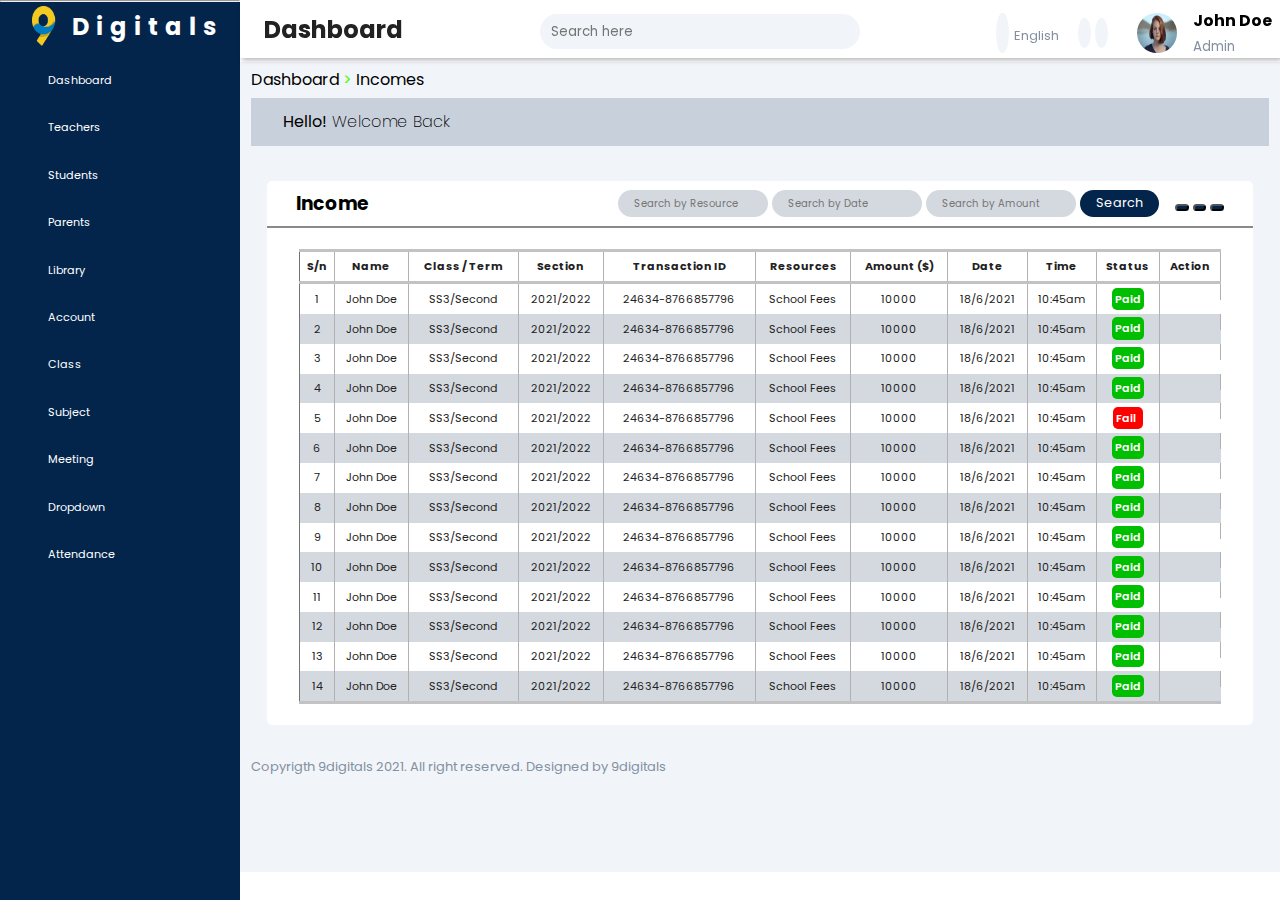
<file: account.html>
<!DOCTYPE html>
<html lang="en">
<head>
    <meta charset="UTF-8">
    <meta http-equiv="X-UA-Compatible" content="IE=edge">
    <meta name="viewport" content="width=device-width, initial-scale=1.0">
    <link rel="stylesheet" href="https://maxst.icons8.com/vue-static/landings/line-awesome/line-awesome/1.3.0/css/line-awesome.min.css">
    <link rel="stylesheet" href="account.css">
    <title>Account</title>
</head>
<body>

    <input type="checkbox" id="nav-toggle">
    <div class="sidebar">
        <div class="side-brand">
            <div class="side">
                <a href=""><img src="img/9digitals-logo.png" alt=""><span>
                <h2>Digitals</h2></span></a>
            </div>
            
        </div>
        <hr>
        <div class="sidebar-menu">
            <ul>
                <li>
                    <a href=""><span class="las la-igloo"></span><span>Dashboard</span></a>
                </li>

                <li>
                    <a href=""><span class="las la-users"></span><span>Teachers</span></a>
                </li>

                <li>
                    <a href=""><span class="las la-clipboard-list"></span><span>Students</span></a>
                </li>

                <li>
                    <a href=""><span class="las la-shopping-bag"></span><span>Parents</span></a>
                </li>

                <li>
                    <a href=""><span class="las la-receipt"></span><span>Library</span></a>
                </li>

                <li id="toggle1">
                    <span class="las la-clipboard-list"></span><span class="oru">Account</span>  <span class="las la-angle-down" id="arrow1"></span>
                </li>
                <li id="nested1">
                    <a href="C:\Users\shopinverse\Documents\Project\SMS\account.html"> <i class="las la-angle-right"></i>  Income</a>
                </li>
                <li id="nested2">
                    <a href=""><i class="las la-angle-right"></i>   Expenditure</a>
                </li>
                <li id="nested11">
                    <a href="C:\Users\shopinverse\Documents\Project\SMS\account.html"><i class="las la-angle-right"></i>   Fees Collection</a>
                </li>
                <li id="nested21">
                    <a href=""><i class="las la-angle-right"></i>  eWallet</a>
                </li>

                <li>
                    <a href=""><span class="las la-clipboard-list"></span><span>Class</span></a>
                </li>

                <li>
                    <a href=""><span class="las la-clipboard-list"></span><span>Subject</span></a>
                </li>

                <li>
                    <a href=""><span class="las la-clipboard-list"></span><span>Meeting</span></a>
                </li>

                <li id="toggle2">
                    <span class="las la-clipboard-list"></span><span class="oru">Dropdown </span><span class="las la-angle-down" id="arrow2"></span>
                </li>
                <li id="nested3">
                    <a href="C:\Users\shopinverse\Documents\Project\SMS\account.html">Account</a>
                </li>
                <li id="nested4">
                    <a href="">Income</a>
                </li>

                <li>
                    <a href=""><span class="las la-clipboard-list"></span><span>Attendance</span></a>
                </li>
            </ul>
        </div>
    </div>

    <div class="main-content">
        <header>
            <h2>
                <label for="nav-toggle">
                    <span class="las la-bars"></span>
                </label>

                Dashboard
            </h2>

            <div class="search-wrapper">
                <input type="search" placeholder="Search here">
                <span class="las la-search"></span>
            </div>

            <div class="notification">
                <div class="notification-icon">
                    <div class="shift">
                        <i class="las la-globe"></i> <span class="english">English <button><span class="las la-angle-down"></span></button></span>
                    </div>
                    <i class="las la-envelope"></i>
                    <i class="las la-bell"></i>
                </div>
                <div class="user-wrapper">
                    <img src="img/1.jpg" width="40px" height="40px" alt="">
                    <div>
                        <h4>John Doe</h4>
                        <small>Admin</small>
                    </div>
                </div>
            </div>

        </header>

        <main>

            <div class="subHeader">
                <p>Dashboard<span> > </span>Incomes</p>
                <p class="jumbo"><b>Hello!</b> Welcome Back</p>
            </div>

            <div class="table-div">
                <div class="table">
                    <div class="card">
                        <div class="card-header">
                            <h3>Income</h3>
                            <div class="header-whole">
                                <div class="header-one">
                                    <input type="text" placeholder="Search by Resource">
                                    <input type="text" placeholder="Search by Date">
                                    <input type="text" placeholder="Search by Amount">
                                    <button>Search</button>
                                </div>

                                <div class="header-two">
                                    <button><span class="las la-angle-down"></span></button>
                                    <button><span class="las la-circle"></span></button>
                                    <button><span class="las la-times"></span></button>
                                </div>
                            </div>
                        </div>
                        
                        <div class="card-body">
                            <table width="100%">
                                <thead>
                                    <tr>
                                        <td>S/n</td>
                                        <td>Name</td>
                                        <td>Class / Term</td>
                                        <td>Section</td>
                                        <td>Transaction ID</td>
                                        <td>Resources</td>
                                        <td>Amount ($)</td>
                                        <td>Date</td>
                                        <td>Time</td>
                                        <td>Status</td>
                                        <td>Action</td>
                                    </tr>
                                </thead>

                                <tbody>
                                    <tr>
                                        <td>1</td>
                                        <td>John Doe</td>
                                        <td>SS3/Second</td>
                                        <td>2021/2022</td>
                                        <td>24634-8766857796</td>
                                        <td>School Fees</td>
                                        <td>10000</td>
                                        <td>18/6/2021</td>
                                        <td>10:45am</td>
                                        <td>
                                            <span class="status green"> Paid</span>
                                        </td>
                                        <td>
                                            <button><span class="las la-eye eye-button"></span></button>
                                            <button><span class="las la-sync sync-button"></span></button>
                                            <button><span class="las la-trash delete-button"></span></button>
                                        </td>
                                    </tr>
                                    <tr>
                                        <td>2</td>
                                        <td>John Doe</td>
                                        <td>SS3/Second</td>
                                        <td>2021/2022</td>
                                        <td>24634-8766857796</td>
                                        <td>School Fees</td>
                                        <td>10000</td>
                                        <td>18/6/2021</td>
                                        <td>10:45am</td>
                                        <td>
                                            <span class="status green"> Paid</span>
                                        </td>
                                        <td>
                                            <button><span class="las la-eye eye-button"></span></button>
                                            <button><span class="las la-sync sync-button"></span></button>
                                            <button><span class="las la-trash delete-button"></span></button>
                                        </td>
                                    </tr>
                                    <tr>
                                        <td>3</td>
                                        <td>John Doe</td>
                                        <td>SS3/Second</td>
                                        <td>2021/2022</td>
                                        <td>24634-8766857796</td>
                                        <td>School Fees</td>
                                        <td>10000</td>
                                        <td>18/6/2021</td>
                                        <td>10:45am</td>
                                        <td>
                                            <span class="status green"> Paid</span>
                                        </td>
                                        <td>
                                            <button><span class="las la-eye eye-button"></span></button>
                                            <button><span class="las la-sync sync-button"></span></button>
                                            <button><span class="las la-trash delete-button"></span></button>
                                        </td>
                                    </tr>
                                    <tr>
                                        <td>4</td>
                                        <td>John Doe</td>
                                        <td>SS3/Second</td>
                                        <td>2021/2022</td>
                                        <td>24634-8766857796</td>
                                        <td>School Fees</td>
                                        <td>10000</td>
                                        <td>18/6/2021</td>
                                        <td>10:45am</td>
                                        <td>
                                            <span class="status green"> Paid</span>
                                        </td>
                                        <td>
                                            <button><span class="las la-eye eye-button"></span></button>
                                            <button><span class="las la-sync sync-button"></span></button>
                                            <button><span class="las la-trash delete-button"></span></button>
                                        </td>
                                    </tr>
                                    <tr>
                                        <td>5</td>
                                        <td>John Doe</td>
                                        <td>SS3/Second</td>
                                        <td>2021/2022</td>
                                        <td>24634-8766857796</td>
                                        <td>School Fees</td>
                                        <td>10000</td>
                                        <td>18/6/2021</td>
                                        <td>10:45am</td>
                                        <td>
                                            <span class="status red"> Fail</span>
                                        </td>
                                        <td>
                                            <button><span class="las la-eye eye-button"></span></button>
                                            <button><span class="las la-sync sync-button"></span></button>
                                            <button><span class="las la-trash delete-button"></span></button>
                                        </td>
                                    </tr>
                                    <tr>
                                        <td>6</td>
                                        <td>John Doe</td>
                                        <td>SS3/Second</td>
                                        <td>2021/2022</td>
                                        <td>24634-8766857796</td>
                                        <td>School Fees</td>
                                        <td>10000</td>
                                        <td>18/6/2021</td>
                                        <td>10:45am</td>
                                        <td>
                                            <span class="status green"> Paid</span>
                                        </td>
                                        <td>
                                            <button><span class="las la-eye eye-button"></span></button>
                                            <button><span class="las la-sync sync-button"></span></button>
                                            <button><span class="las la-trash delete-button"></span></button>
                                        </td>
                                    </tr>
                                    <tr>
                                        <td>7</td>
                                        <td>John Doe</td>
                                        <td>SS3/Second</td>
                                        <td>2021/2022</td>
                                        <td>24634-8766857796</td>
                                        <td>School Fees</td>
                                        <td>10000</td>
                                        <td>18/6/2021</td>
                                        <td>10:45am</td>
                                        <td>
                                            <span class="status green"> Paid</span>
                                        </td>
                                        <td>
                                            <button><span class="las la-eye eye-button"></span></button>
                                            <button><span class="las la-sync sync-button"></span></button>
                                            <button><span class="las la-trash delete-button"></span></button>
                                        </td>
                                    </tr>
                                    <tr>
                                        <td>8</td>
                                        <td>John Doe</td>
                                        <td>SS3/Second</td>
                                        <td>2021/2022</td>
                                        <td>24634-8766857796</td>
                                        <td>School Fees</td>
                                        <td>10000</td>
                                        <td>18/6/2021</td>
                                        <td>10:45am</td>
                                        <td>
                                            <span class="status green"> Paid</span>
                                        </td>
                                        <td>
                                            <button><span class="las la-eye eye-button"></span></button>
                                            <button><span class="las la-sync sync-button"></span></button>
                                            <button><span class="las la-trash delete-button"></span></button>
                                        </td>
                                    </tr>
                                    <tr>
                                        <td>9</td>
                                        <td>John Doe</td>
                                        <td>SS3/Second</td>
                                        <td>2021/2022</td>
                                        <td>24634-8766857796</td>
                                        <td>School Fees</td>
                                        <td>10000</td>
                                        <td>18/6/2021</td>
                                        <td>10:45am</td>
                                        <td>
                                            <span class="status green"> Paid</span>
                                        </td>
                                        <td>
                                            <button><span class="las la-eye eye-button"></span></button>
                                            <button><span class="las la-sync sync-button"></span></button>
                                            <button><span class="las la-trash delete-button"></span></button>
                                        </td>
                                    </tr>
                                    <tr>
                                        <td>10</td>
                                        <td>John Doe</td>
                                        <td>SS3/Second</td>
                                        <td>2021/2022</td>
                                        <td>24634-8766857796</td>
                                        <td>School Fees</td>
                                        <td>10000</td>
                                        <td>18/6/2021</td>
                                        <td>10:45am</td>
                                        <td>
                                            <span class="status green"> Paid</span>
                                        </td>
                                        <td>
                                            <button><span class="las la-eye eye-button"></span></button>
                                            <button><span class="las la-sync sync-button"></span></button>
                                            <button><span class="las la-trash delete-button"></span></button>
                                        </td>
                                    </tr>
                                    <tr>
                                        <td>11</td>
                                        <td>John Doe</td>
                                        <td>SS3/Second</td>
                                        <td>2021/2022</td>
                                        <td>24634-8766857796</td>
                                        <td>School Fees</td>
                                        <td>10000</td>
                                        <td>18/6/2021</td>
                                        <td>10:45am</td>
                                        <td>
                                            <span class="status green"> Paid</span>
                                        </td>
                                        <td>
                                            <button><span class="las la-eye eye-button"></span></button>
                                            <button><span class="las la-sync sync-button"></span></button>
                                            <button><span class="las la-trash delete-button"></span></button>
                                        </td>
                                    </tr>
                                    <tr>
                                        <td>12</td>
                                        <td>John Doe</td>
                                        <td>SS3/Second</td>
                                        <td>2021/2022</td>
                                        <td>24634-8766857796</td>
                                        <td>School Fees</td>
                                        <td>10000</td>
                                        <td>18/6/2021</td>
                                        <td>10:45am</td>
                                        <td>
                                            <span class="status green"> Paid</span>
                                        </td>
                                        <td>
                                            <button><span class="las la-eye eye-button"></span></button>
                                            <button><span class="las la-sync sync-button"></span></button>
                                            <button><span class="las la-trash delete-button"></span></button>
                                        </td>
                                    </tr>
                                    <tr>
                                        <td>13</td>
                                        <td>John Doe</td>
                                        <td>SS3/Second</td>
                                        <td>2021/2022</td>
                                        <td>24634-8766857796</td>
                                        <td>School Fees</td>
                                        <td>10000</td>
                                        <td>18/6/2021</td>
                                        <td>10:45am</td>
                                        <td>
                                            <span class="status green"> Paid</span>
                                        </td>
                                        <td>
                                            <button><span class="las la-eye eye-button"></span></button>
                                            <button><span class="las la-sync sync-button"></span></button>
                                            <button><span class="las la-trash delete-button"></span></button>
                                        </td>
                                    </tr>
                                    <tr>
                                        <td>14</td>
                                        <td>John Doe</td>
                                        <td>SS3/Second</td>
                                        <td>2021/2022</td>
                                        <td>24634-8766857796</td>
                                        <td>School Fees</td>
                                        <td>10000</td>
                                        <td>18/6/2021</td>
                                        <td>10:45am</td>
                                        <td>
                                            <span class="status green"> Paid</span>
                                        </td>
                                        <td>
                                            <button><span class="las la-eye eye-button"></span></button>
                                            <button><span class="las la-sync sync-button"></span></button>
                                            <button><span class="las la-trash delete-button"></span></button>
                                        </td>
                                    </tr>
                                </tbody>
                            </table>
                        </div>
                    </div>
                </div>
            </div>

            <footer>
                <p>Copyrigth 9digitals 2021. All right reserved. Designed by 9digitals</p>
            </footer>

        </main>
    </div>

    <script>
        let toggle1 = document.querySelector("#toggle1");
        let toggle2 = document.querySelector("#toggle2");
        let nested1 = document.querySelector("#nested1");
        let nested2 = document.querySelector("#nested2");
        let nested3 = document.querySelector("#nested3");
        let nested4 = document.querySelector("#nested4");
        let arrow1 = document.querySelector("#arrow1");
        let arrow2 = document.querySelector("#arrow2");
        
            toggle1.addEventListener('click', ()=>{
                if(nested1.style.display == "block" || nested2.style.display == "block" || nested11.style.display == "block" || nested21.style.display == "block"){
                    nested1.style.display = "none";
                    nested2.style.display = "none";
                    nested11.style.display = "none";
                    nested21.style.display = "none";
                    nested21.style.marginBottom = "3rem ";
                    arrow1.style.transform = "rotate(0deg)";
                    arrow1.style.color = '#fff';
                    arrow1.style.textShadow = '#none';
                }
                else {
                    nested1.style.display = "block";
                    nested2.style.display = "block";
                    nested11.style.display = "block";
                    nested21.style.display = "block";
                    arrow1.style.transform = "rotate(180deg)";
                    arrow1.style.color = '#ffff07';
                    arrow1.style.textShadow = '0 0 5px #fff';
                }
            })
    
            toggle2.addEventListener('click', ()=>{
                if(nested3.style.display == "block" || nested4.style.display == "block"){
                    nested3.style.display = "none";
                    nested4.style.display = "none";
                    arrow2.style.transform = "rotate(0deg)";
                    arrow2.style.color = '#fff';
                    arrow2.style.textShadow = '#none';
                }
                else {
                    nested3.style.display = "block";
                    nested4.style.display = "block";
                    arrow2.style.transform = "rotate(180deg)";
                    arrow2.style.color = '#ffff07';
                    arrow2.style.textShadow = '0 0 5px #fff';
                }
    
            })
    </script>
</body>
</html>
</file>
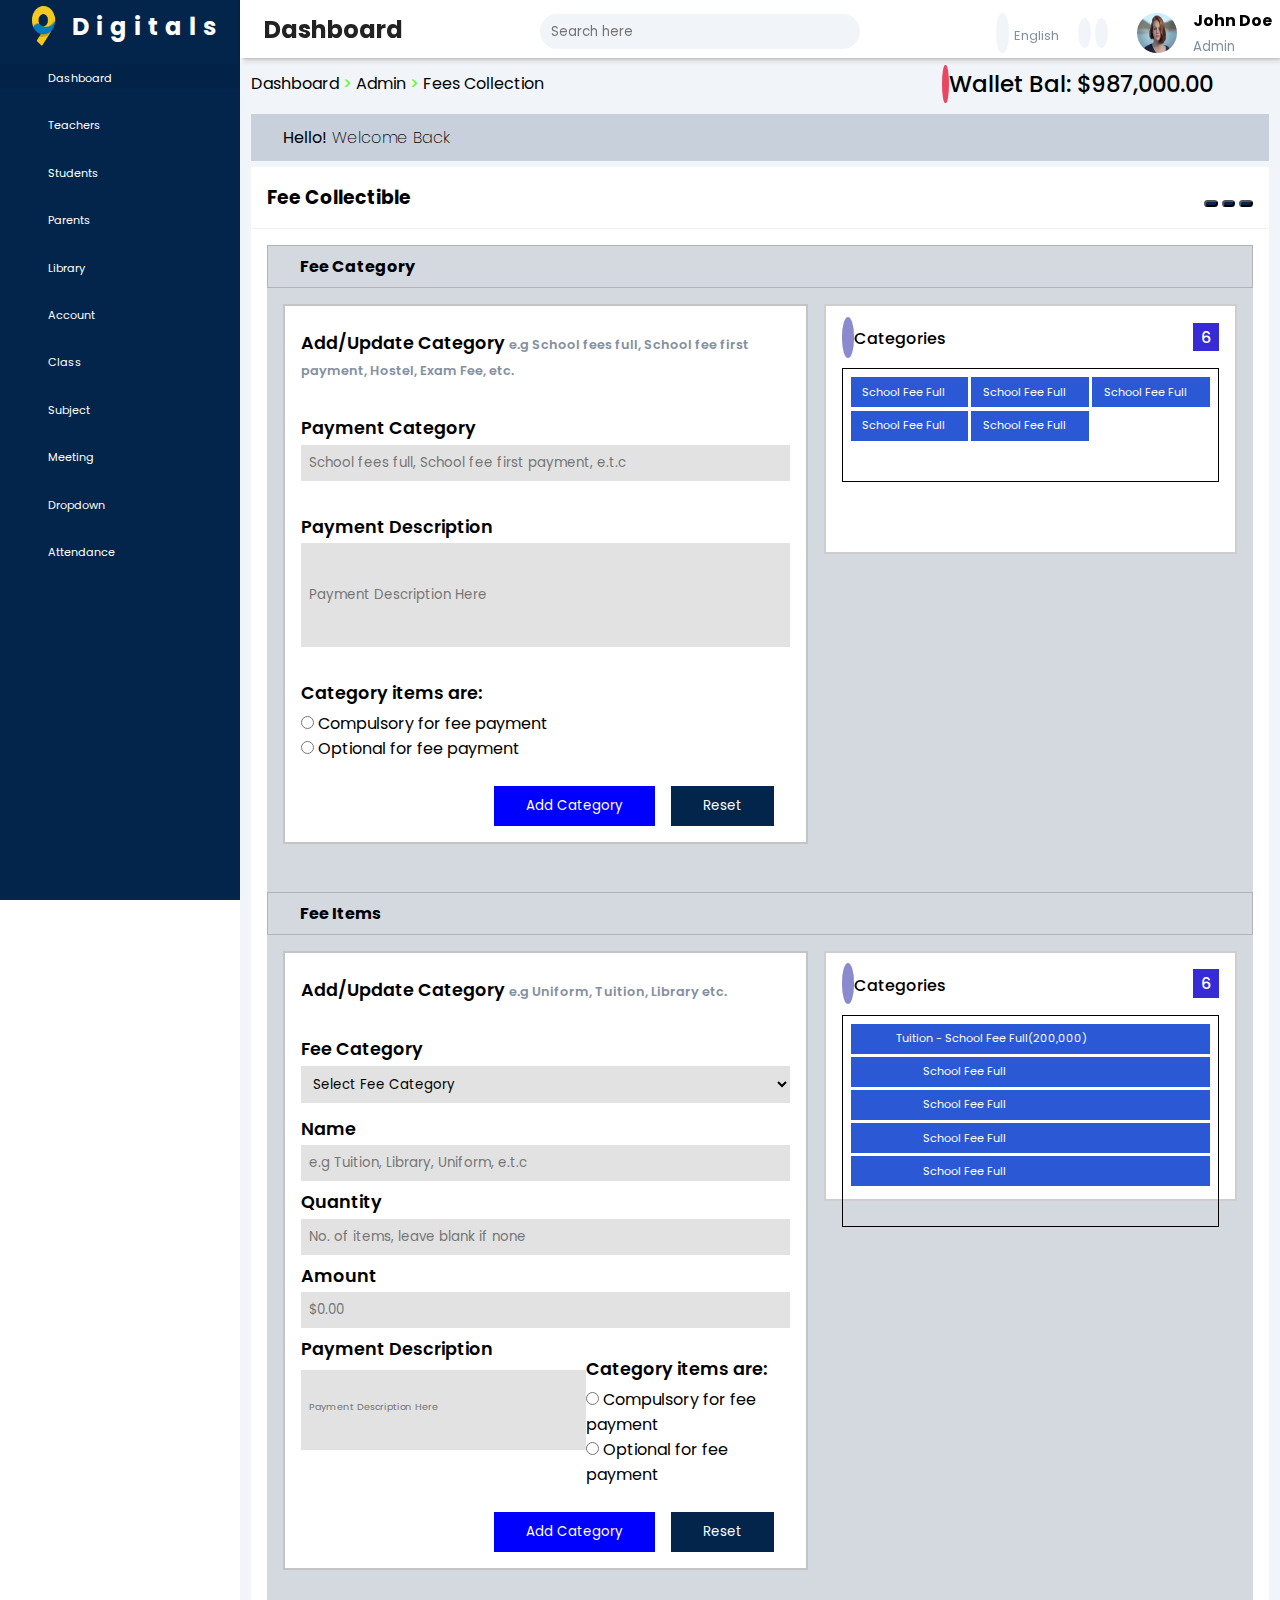
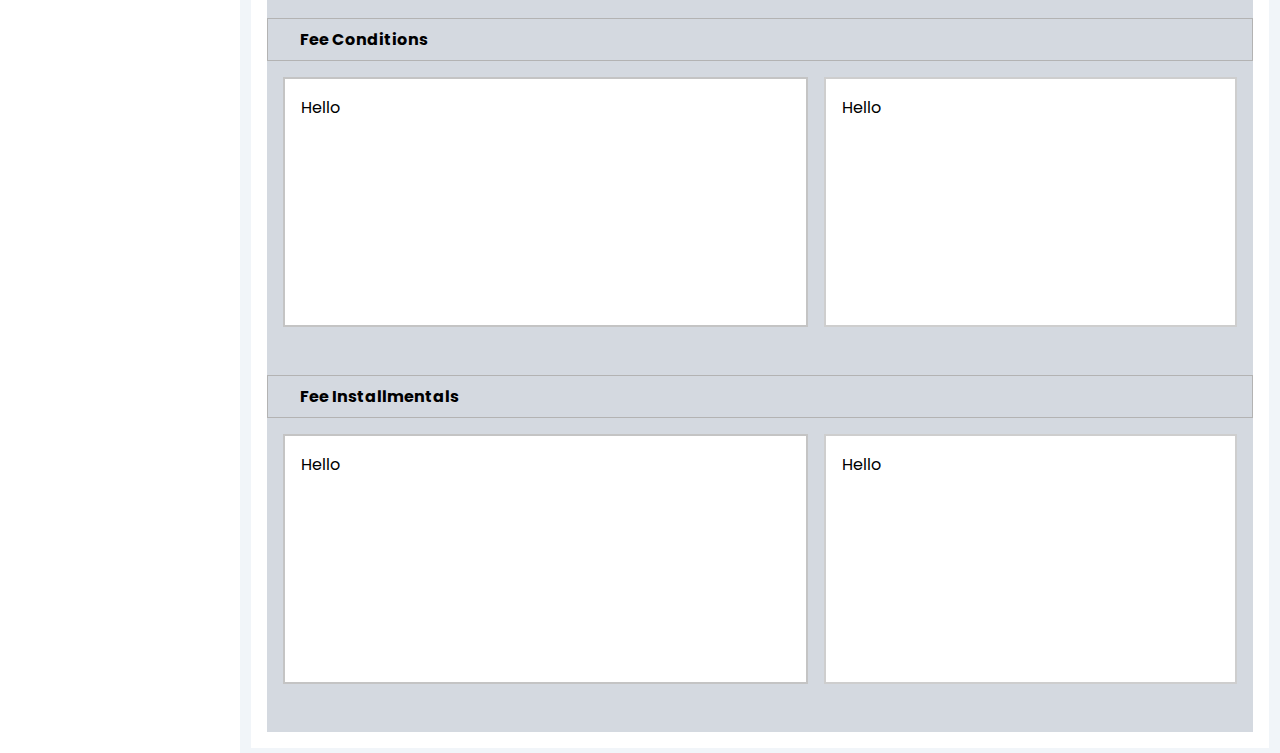
<file: fees-collection.html>
<!DOCTYPE html>
<html lang="en">
<head>
    <meta charset="UTF-8">
    <meta http-equiv="X-UA-Compatible" content="IE=edge">
    <meta name="viewport" content="width=device-width, initial-scale=1, maximum-scale=1">
    <link rel="stylesheet" href="https://maxst.icons8.com/vue-static/landings/line-awesome/line-awesome/1.3.0/css/line-awesome.min.css">
    <link rel="stylesheet" href="fee.css">
    <title>Fee Collection</title>
</head>
<body>

    <input type="checkbox" id="nav-toggle">
    <div class="sidebar">
        <div class="side-brand">
            <div class="side">
                <a href=""><img src="img/9digitals-logo.png" alt=""><span>
                <h2>Digitals</h2></span></a>
            </div>
        </div>

        <div class="sidebar-menu">
            <ul>
                <li class="active">
                    <a href=""><span class="las la-igloo"></span><span>Dashboard</span></a>
                </li>

                <li>
                    <a href=""><span class="las la-users"></span><span>Teachers</span></a>
                </li>

                <li>
                    <a href=""><span class="las la-clipboard-list"></span><span>Students</span></a>
                </li>

                <li>
                    <a href=""><span class="las la-shopping-bag"></span><span>Parents</span></a>
                </li>

                <li>
                    <a href=""><span class="las la-receipt"></span><span>Library</span></a>
                </li>

                <li id="toggle1">
                    <span class="las la-clipboard-list"></span><span class="oru">Account</span>  <span class="las la-angle-down" id="arrow1"></span>
                </li>
                <li id="nested1">
                    <a href="C:\Users\shopinverse\Documents\Project\SMS\account.html"> <i class="las la-angle-right"></i>  Income</a>
                </li>
                <li id="nested2">
                    <a href=""><i class="las la-angle-right"></i>   Expenditure</a>
                </li>
                <li id="nested11">
                    <a href="C:\Users\shopinverse\Documents\Project\SMS\account.html"><i class="las la-angle-right"></i>   Fees Collection</a>
                </li>
                <li id="nested21">
                    <a href=""><i class="las la-angle-right"></i>  eWallet</a>
                </li>

                <li>
                    <a href=""><span class="las la-clipboard-list"></span><span>Class</span></a>
                </li>

                <li>
                    <a href=""><span class="las la-clipboard-list"></span><span>Subject</span></a>
                </li>

                <li>
                    <a href=""><span class="las la-clipboard-list"></span><span>Meeting</span></a>
                </li>

                <li id="toggle2">
                    <span class="las la-clipboard-list"></span><span class="oru">Dropdown </span><span class="las la-angle-down" id="arrow2"></span>
                </li>
                <li id="nested3">
                    <a href="C:\Users\shopinverse\Documents\Project\SMS\account.html">Account</a>
                </li>
                <li id="nested4">
                    <a href="">Income</a>
                </li>

                <li>
                    <a href=""><span class="las la-clipboard-list"></span><span>Attendance</span></a>
                </li>
            </ul>
        </div>
    </div>

    <div class="main-content">
        <header>
            <h2>
                <label for="nav-toggle">
                    <span class="las la-bars"></span>
                </label>

                Dashboard
            </h2>

            <div class="search-wrapper">
                <input type="search" placeholder="Search here">
                <span class="las la-search"></span>
            </div>

            <div class="notification">
                <div class="notification-icon">
                    <div class="shift">
                        <i class="las la-globe"></i> <span class="english">English <button><span class="las la-angle-down"></span></button></span>
                    </div>
                    <i class="las la-envelope"></i>
                    <i class="las la-bell"></i>
                </div>
                <div class="user-wrapper">
                    <img src="img/1.jpg" width="40px" height="40px" alt="">
                    <div>
                        <h4>John Doe</h4>
                        <small>Admin</small>
                    </div>
                </div>
            </div>

        </header>

        <main>

            <div class="subHeader">
                <p>Dashboard<span> > </span>Admin <span> > </span> Fees Collection</p>
                <p class="wallet"><span class="lab la-bitcoin"></span> Wallet Bal: $987,000.00 <span><i class="las la-cogs"></i></span></p>
            </div>

            <div class="jumbotron">
                <p class="jumbo"><b>Hello!</b> Welcome Back</p>
            </div>

            <div class="container">
                <div class="card-header">
                    <h3>Fee Collectible</h3>
                    <div>
                        <button><span class="las la-angle-down"></span></button>
                        <button><span class="las la-circle"></span></button>
                        <button><span class="las la-times"></span></button>
                    </div>
                </div>

                <div class="fee-category">
                    <button type="button" class="collapsible">Fee Category <i class="las la-angle-down"></i></button>
                        <div class="content">
                            <div class="content-one">
                                <div>
                                    <p><span class="las la-plus-circle"></span> Add/Update Category <small>e.g School fees full, School fee first payment, Hostel, Exam Fee, etc.</small></p>
                                    <br>
                                    <p>Payment Category</p>
                                    <input type="text" class="input" placeholder="School fees full, School fee first payment, e.t.c">
                                    <br> <br>
                                    <p>Payment Description</p>
                                    <input class="height" type="text" placeholder="Payment Description Here">
                                    <br> <br>
                                    <div>
                                        <p>Category items are:</p>
                                        <input type="radio" value="compulsory">
                                        <label for="compulsory">Compulsory for fee payment</label>
                                        <br>
                                        <input type="radio" value="optional">
                                        <label for="optional">Optional for fee payment</label>
                                    </div>
                                    <br>
                                    <button class="reset">Reset</button>
                                    <button class="add">Add Category</button>
                                </div>
                            </div>

                            <div class="content-two">
                                <div class="content-two-header">
                                        <p><i class="las la-bars"></i> Categories</p>
                                        <p class="count">6</p>
                                </div>

                                <div class="added-category">
                                    <p>School Fee Full <i class="las la-edit"></i> <i class="las la-times-circle"></i></p>
                                    <p>School Fee Full <i class="las la-edit"></i> <i class="las la-times-circle"></i></p>
                                    <p>School Fee Full <i class="las la-edit"></i> <i class="las la-times-circle"></i></p>
                                    <p>School Fee Full <i class="las la-edit"></i> <i class="las la-times-circle"></i></p>
                                    <p>School Fee Full <i class="las la-edit"></i> <i class="las la-times-circle"></i></p>
                                </div>
                            </div>

                        </div>

                        <button type="button" class="collapsible">Fee Items <i class="las la-angle-down"></i></button>
                        <div class="content">
                            <div class="content-one">
                                <div>
                                    <p><span class="las la-plus-circle"></span> Add/Update Category <small>e.g Uniform, Tuition, Library etc.</small></p>
                                    <br>

                                    <p>Fee Category</p>
                                    <select name="fee-category" id="fee-category">
                                        <option value="select Fee Category">Select Fee Category</option>
                                        <option value="tuition">Tuition</option>
                                        <option value="uniform">Uniform</option>
                                        <option value="library">Library</option>
                                    </select>

                                    <br> 

                                    <p>Name</p>
                                    <input type="text" class="input" placeholder="e.g Tuition, Library, Uniform, e.t.c">

                                    <br>

                                    <p>Quantity</p>
                                    <input type="text" class="input" placeholder="No. of items, leave blank if none">

                                    <br>

                                    <p>Amount</p>
                                    <input type="text" class="input" placeholder="$0.00">

                                    <br>

                                    <div class="grid-me">
                                        <div class="desc">
                                                <p>Payment Description</p>
                                                <input class="height" type="text" placeholder="Payment Description Here">
                                        </div>
                                        <br>
                                        <div class="radio">
                                            <p>Category items are:</p>
                                            <input type="radio" value="compulsory">
                                            <label for="compulsory">Compulsory for fee payment</label>
                                            <br>
                                            <input type="radio" value="optional">
                                            <label for="optional">Optional for fee payment</label>
                                        </div>
                                    </div>

                                    <br>

                                    <button class="reset">Reset</button>
                                    <button class="add">Add Category</button>

                                </div>
                            </div>
                            <div class="content-two">
                                <div class="content-two-header">
                                    <p><i class="las la-bars"></i> Categories</p>
                                    <p class="count">6</p>
                            </div>

                            <div class="added-categories">
                                <p>Tuition - School Fee Full(200,000) <i class="las la-edit"></i> <i class="las la-times-circle"></i></p>
                                <p>School Fee Full <i class="las la-edit"></i> <i class="las la-times-circle"></i></p>
                                <p>School Fee Full <i class="las la-edit"></i> <i class="las la-times-circle"></i></p>
                                <p>School Fee Full <i class="las la-edit"></i> <i class="las la-times-circle"></i></p>
                                <p>School Fee Full <i class="las la-edit"></i> <i class="las la-times-circle"></i></p>
                            </div>
                            </div>
                        </div>

                        <button type="button" class="collapsible">Fee Conditions <i class="las la-angle-down"></i></button>
                        <div class="content">
                            <div class="content-one">
                                <p>Hello</p>
                            </div>
                            <div class="content-two">
                                <p>Hello</p>
                            </div>
                        </div>

                        <button type="button" class="collapsible">Fee Installmentals <i class="las la-angle-down"></i></button>
                        <div class="content">
                            <div class="content-one">
                                <p>Hello</p>
                            </div>
                            <div class="content-two">
                                <p>Hello</p>
                            </div>
                        </div>

                </div>

                <!-- <div class="fee-category">
                    <button type="button" class="collapsible">Open Collapsible</button>
                        <div class="content">
                            <div class="content-one">
                                <p>Hello</p>
                            </div>
                            <div class="content-two">
                                <p>Hello</p>
                            </div>
                        </div>
                </div> -->
            </div>
            
        </main>

    </div>

<script>
    let toggle1 = document.querySelector("#toggle1");
    let toggle2 = document.querySelector("#toggle2");
    let nested1 = document.querySelector("#nested1");
    let nested2 = document.querySelector("#nested2");
    let nested3 = document.querySelector("#nested3");
    let nested4 = document.querySelector("#nested4");
    let arrow1 = document.querySelector("#arrow1");
    let arrow2 = document.querySelector("#arrow2");
    
        toggle1.addEventListener('click', ()=>{
            if(nested1.style.display == "block" || nested2.style.display == "block" || nested11.style.display == "block" || nested21.style.display == "block"){
                nested1.style.display = "none";
                nested2.style.display = "none";
                nested11.style.display = "none";
                nested21.style.display = "none";
                nested21.style.marginBottom = "3rem ";
                arrow1.style.transform = "rotate(0deg)";
                arrow1.style.color = '#fff';
                arrow1.style.textShadow = '#none';
            }
            else {
                nested1.style.display = "block";
                nested2.style.display = "block";
                nested11.style.display = "block";
                nested21.style.display = "block";
                arrow1.style.transform = "rotate(180deg)";
                arrow1.style.color = '#ffff07';
                arrow1.style.textShadow = '0 0 5px #fff';
            }
        })

        toggle2.addEventListener('click', ()=>{
            if(nested3.style.display == "block" || nested4.style.display == "block"){
                nested3.style.display = "none";
                nested4.style.display = "none";
                arrow2.style.transform = "rotate(0deg)";
                arrow2.style.color = '#fff';
                arrow2.style.textShadow = '#none';
            }
            else {
                nested3.style.display = "block";
                nested4.style.display = "block";
                arrow2.style.transform = "rotate(180deg)";
                arrow2.style.color = '#ffff07';
                arrow2.style.textShadow = '0 0 5px #fff';
            }

        })
</script>
<script>
let coll = document.getElementsByClassName("collapsible");
let i;
    // for (i = 0; i < coll.length; i++) {
    // coll[i].addEventListener("click", function() {
    //     this.classList.toggle("active");
    //     let content = this.nextElementSibling;
    //     if (content.style.display === "flex") {
    //     content.style.display = "none";
    //     } else {
    //     content.style.display = "flex";
    //     }
    // });
    // }
for (i = 0; i < coll.length; i++) {
  coll[i].addEventListener("click", function() {
    this.classList.toggle("active");
    let content = this.nextElementSibling;
    if (content.style.display === "grid") {
      content.style.display = "none";
    } else {
      content.style.display = "grid";
    }
  });
}
</script>
</body>
</html>
</file>
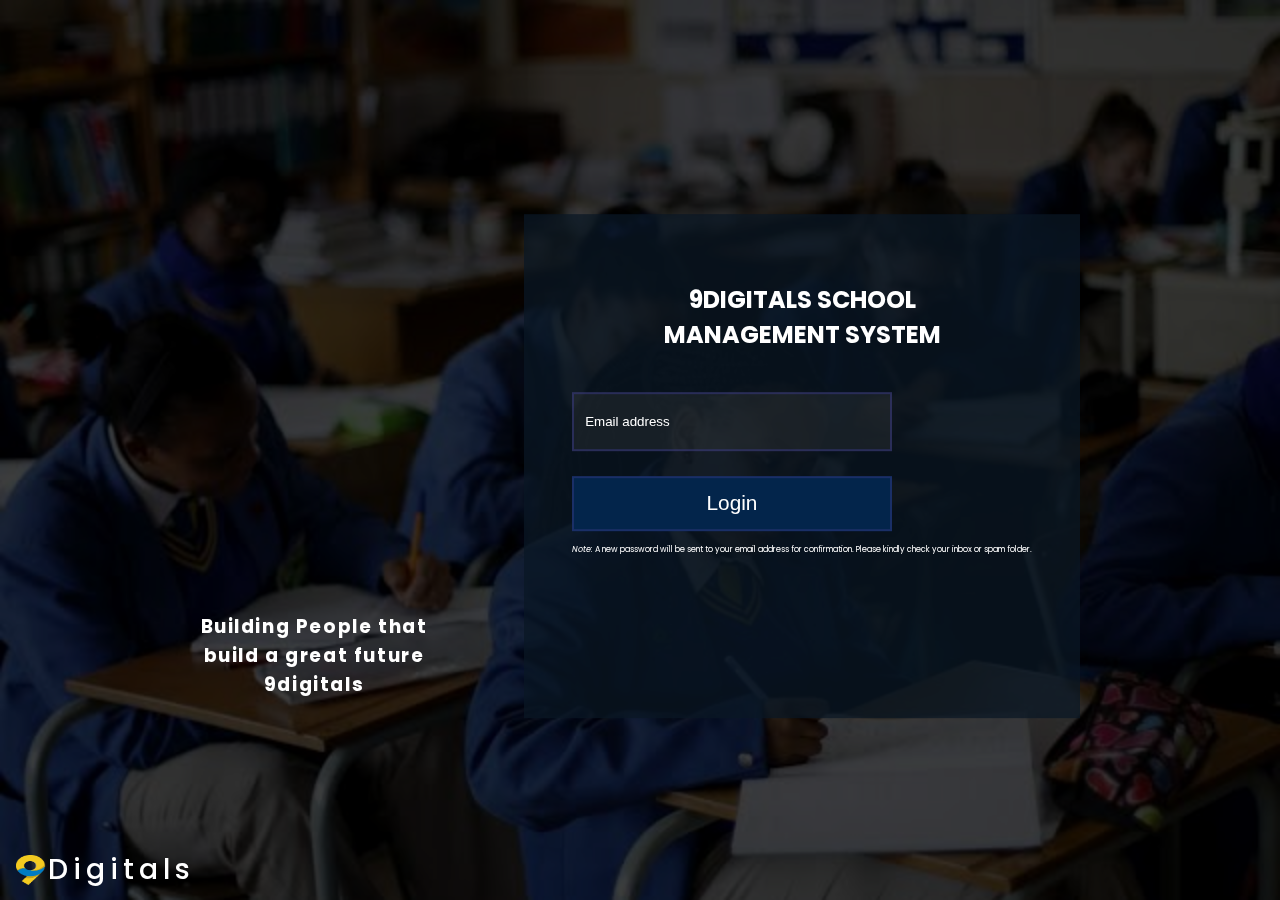
<file: forget-password.html>
<!DOCTYPE html>
<html lang="en">
<head>
    <meta charset="UTF-8">
    <meta http-equiv="X-UA-Compatible" content="IE=edge">
    <meta name="viewport" content="width=device-width, initial-scale=1.0">
    <link rel="stylesheet" href="https://pro.fontawesome.com/releases/v5.10.0/css/all.css" integrity="sha384-AYmEC3Yw5cVb3ZcuHtOA93w35dYTsvhLPVnYs9eStHfGJvOvKxVfELGroGkvsg+p" crossorigin="anonymous"/>
    <link rel="stylesheet" href="login.css">
    <title>Document</title>
</head>
<body>
    <div class="login-container">
        <div class="login">
            <div class="login-onee">
                <i class="fas fa-graduation-cap"></i>
                <h3>Building People that build a great future 9digitals</h3>
            </div>
            <div class="login-twoo">
                <h2>9DIGITALS SCHOOL <br> MANAGEMENT SYSTEM</h2>
                
                <div class="login-sec">
                    <div class="info-wrapper">
                        <input type="email" placeholder="Email address">
                        <span class="fas fa-user-graduate"></span>
                    </div>

                    <br>

                    <button>Login <i class="fas fa-angle-double-right"></i></button>

                    <p><i>Note:</i> A new password will be sent to your email address for confirmation. Please kindly check your inbox or spam folder.</p>
                </div>
            </div>
        </div>

        <div class="side-brand">
            <div class="side">
                <a href=""><img src="img/9digitals-logo.png" alt=""><span>
                <h2>Digitals</h2></span></a>
            </div>
        </div>
    </div>
</body>
</html>
</file>
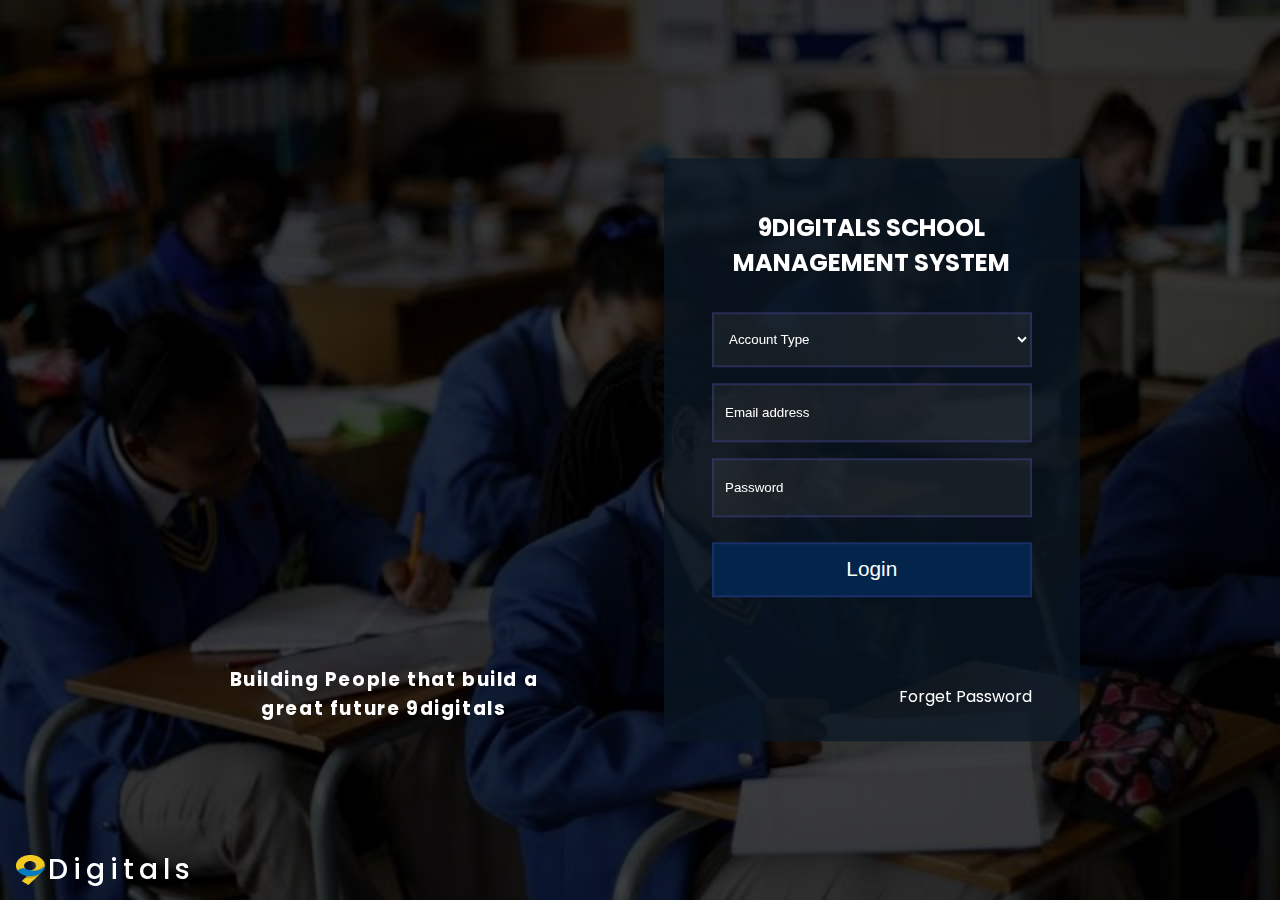
<file: login.html>
<!DOCTYPE html>
<html lang="en">
<head>
    <meta charset="UTF-8">
    <meta http-equiv="X-UA-Compatible" content="IE=edge">
    <meta name="viewport" content="width=device-width, initial-scale=1.0">
    <link rel="stylesheet" href="https://pro.fontawesome.com/releases/v5.10.0/css/all.css" integrity="sha384-AYmEC3Yw5cVb3ZcuHtOA93w35dYTsvhLPVnYs9eStHfGJvOvKxVfELGroGkvsg+p" crossorigin="anonymous"/>
    <link rel="stylesheet" href="login.css">
    <title>Document</title>
</head>
<body>
    <div class="login-container">
        <div class="login">
            <div class="login-one">
                <i class="fas fa-graduation-cap"></i>
                <h3>Building People that build a great future 9digitals</h3>
            </div>
            <div class="login-two">
                <h2>9DIGITALS SCHOOL <br> MANAGEMENT SYSTEM</h2>
                
                <div class="login-section">
                    <select name="acc-type" id="acc-type">
                        <option value="account">Account Type</option>
                        <option value="admin">Admin</option>
                        <option value="teacher">Teacher</option>
                        <option value="student">Student</option>
                        <option value="parent">Parent</option>
                    </select> 
                    <br>

                    <div class="info-wrapper">
                        <input type="email" placeholder="Email address">
                        <span class="fas fa-user-graduate"></span>
                    </div>
        
                    <div class="info-wrapper">
                        <input type="password" placeholder="Password">
                        <span class="far fa-eye"></span>
                    </div>

                    <br>

                    <button>Login <i class="fas fa-angle-double-right"></i></button>

                    <a href="forget-password.html">Forget Password</a>
                </div>

            </div>
        </div>

        <div class="side-brand">
            <div class="side">
                <a href=""><img src="img/9digitals-logo.png" alt=""><span>
                <h2>Digitals</h2></span></a>
            </div>
        </div>
    </div>
</body>
</html>
</file>
<file: account.css>
@import url('https://fonts.googleapis.com/css2?family=Poppins:wght@300;400;500&display=swap');

:root {
    --main-color: #03254B;
    --color-dark: #1d2231;
    --text-grey: #8390a2;
    --dark-body: #4d4c5a;
    --dark-main: #141529;
    --dark-second: #79788c;
    --dark-hover: #323048;
    --dark-text: #f8fbff;

    --light-body: #f3f8fe;
    --light-main: #fdfdfd;
    --light-second: #c3c2c8; 
    --light-hover: #edf0f5;
    --light-text: #151426;

    --blue: #0000ff;
    --white: #fff;

    --shadow: rgba(100, 100, 111, 0.2) 0px 7px 29px 0px;

}
* {
    padding: 0;
    margin: 0;
    box-sizing: border-box;
    list-style-type: none;
    text-decoration: none;
    font-family: 'Poppins', sans-serif;
}
.sidebar {
    width: 240px;  /* BIGGGGG */
    position: fixed;
    left: 0;
    top: 0 !important;
    height: 100%;
    overflow-y: auto;
    overflow-x: hidden;
    background: var(--main-color);
    z-index: 100;
    transition: width 300ms;
}
.side-brand {
    height: 50px;
    padding: .4rem 0rem 0rem 2rem;
    position: fixed;
    /* background: var(--main-color); */
    /* color: #fff; */
}
.side a {
    display: flex;
    align-items: center;
    text-decoration: none;
    color: #fff;
}
.side h2 {
    letter-spacing: 7px;
    font-size: 24px;
}
.side-brand .side img {
    display: inline-block;
    align-items: center;
    padding-right: 1rem;
    width: 40px;
    height: 40px;
}
.sidebar-menu {
    margin-top: 4rem;    
}
ul #nested1, ul #nested2, ul #nested11, ul #nested21, ul #nested3, ul #nested4 {
    background: #0f325a;
    cursor: pointer;
    display: none;
    /* padding-left: 4rem; */
    padding: .6rem 3rem;
    margin: 1px;
}
ul #nested21 {
    margin-bottom: .5rem;
}
ul #nested1 i, ul #nested2 i, ul #nested11 i, ul #nested21 i, ul #nested3 i, ul #nested4 i {
    font-size: .8rem;
    color: #ffff00;
}
.sidebar-menu #toggle1,
.sidebar-menu #toggle2 {
    display: block;
    padding-left: 2rem ;
    color: #fff;
    font-size: .7rem !important;
}
.sidebar-menu #toggle1 span:first-child,
.sidebar-menu #toggle2 span:first-child {
    font-size: 1rem !important
    ;
    font-weight: bold;
    color: #ffff07;
    padding-right: 1rem;
}
/* .sidebar-menu #toggle2 span:first-child {
    font-size: 1rem;
    font-weight: bold;
    color: #ffff07;
    padding-right: 1rem;
}  */
.sidebar-menu li {
    width: 100%;
    margin-bottom: 1.4rem;
    padding-left: 1rem;
}
.sidebar-menu a {
    display: block;
    padding-left: 1rem;
    color: #fff;
    font-size: .7rem;
}
.sidebar-menu a.active {
    background: #fff;
    padding-top: .5rem;
    padding-bottom: .5rem;
    color: #d7da27;
    border-radius: 30px 0px 0px 30px;
}
.sidebar-menu a span:first-child {
    font-size: 1rem;
    font-weight: bold;
    color: #ffff07;
    padding-right: 1rem;
}
#nav-toggle:checked + .sidebar {
    width: 70px;
}
#nav-toggle:checked + .sidebar .side-brand img {
    padding-left: .9rem;
    width: 46px;
}
#nav-toggle:checked + .sidebar .side-brand, 
#nav-toggle:checked + .sidebar li {
    padding-left: 1rem;
    text-align: center;
}
#nav-toggle:checked + .sidebar li a {
    padding-left: 0rem;
}
#nav-toggle:checked + .sidebar .side-brand h2, 
#nav-toggle:checked + .sidebar li a span:last-child {
    display: none;
}
#nav-toggle:checked + .sidebar .sidebar-menu #toggle1 .oru, #nav-toggle:checked + .sidebar .sidebar-menu #toggle2 .oru{
    display: none;
}
#nav-toggle:checked + .sidebar .sidebar-menu li #toggle1 span:last-child  {
    font-size: 5rem;
}
#nav-toggle:checked ~ .main-content {
    margin-left: 70px;
}
#nav-toggle:checked ~ .main-content header {
    width: calc(100% - 70px);
    left: 70px;
}
.main-content {
    transition: margin-left 300ms;
    margin-left: 240px;
}
header {
    display: flex;
    justify-content: space-between;
    padding: .5rem .5rem 0 .5rem;
    box-shadow: 2px 2px 5px rgba(0,0,0,0.3);
    background: #fff;
    position: fixed;
    left: 240px;
    width: calc(100% - 240px);
    top: 0;
    z-index: 100;
    transition: left 300ms;
}
header h2 {
    color: #222;
}
header label span {
    font-size: 1.7rem;
    padding-right: 1rem;
    padding-top: .5rem;
}
.search-wrapper {
    /* border: 1px solid #ccc; */
    background-color: #F1F5F9;
    margin-top: 6px;
    padding-left: .2rem;
    border-radius: 30px;
    height: 35px;
    width: 320px;
    display: flex;
    align-items: center;
    overflow-x: hidden;
}
.search-wrapper span {
    display: inline-block;
    padding: 0rem 1rem;
    font-size: 1rem;
}
.search-wrapper input {
    height: 100%;
    background-color: #F1F5F9;
    width: 290px;
    padding: .5rem;
    border: none;
    outline: none;
}
.notification {
    display: flex;
    align-items: center;
}
.notification-icon {
    display: flex;
    text-align: center;
    font-size: 20px;
    margin-right: 1.5rem;
}
.notification-icon i {
    background: #F1F5F9;
    border-radius: 50%;
    padding: .4rem;
    margin-right: .3rem;
}
.shift {
    margin-right: 1rem;
}
.english {
    font-size: 13px;
    /* text-align: center; */
    color: var(--text-grey);
}
.english button {
    border: none;
    background: none;
}
.user-wrapper {
    display: flex;
    align-items: center;
}
.user-wrapper img {
    border-radius: 50%;
    margin-right: 1rem;
}
.user-wrapper small {
    display: inline-block;
    color: var(--text-grey);
    /* margin-top: -3px !important; */
}
main {
    margin-top: 37px;
    padding: .3rem .7rem;
    background: #f1f5f9;
    min-height: calc(100vh - 90px);
}
main p span {
    color: #50fc00;
}
.jumbo {
    background: #03254b2c;
    padding: .7rem 2rem;
    margin-top: .4rem;
    font-weight: 200;
}

.table-div {
    margin-top: .2rem;
}
.table {
    padding: 2rem 1rem;
}
.card {
    background: #fff;
    border-radius: 5px;
}
.card-header,
.card-body {
    padding: 1rem;
}
.card-body {
    padding: 1.3rem 2rem;
}
.card-header{
    display: flex;
    justify-content: space-between;
    align-items: center;
    padding: .5rem 1.8rem;
    border-bottom: 2px solid #8a8a8a;
}
.header-whole {
    display: flex;
    justify-content: space-between;
}
.header-one {
    margin-right: 1rem;
}
.header-whole .header-one button {
    background: var(--main-color);
    color: #fff;
    padding: .3rem 1rem;
    border: none;
    border-radius: 30px;
}
.card-header input {
    border: none;
    background: #03254b2c;
    border-radius: 30px;
    padding: .2rem 1rem;
    width: 150px;
}
.card-header input::placeholder {
    font-size: 10px;
}
.card-header input .last {
    background: var(--main-color);
}
.card-header button {
    background: var(--main-color);
    border-radius: 10px;
    color: #fff;
    font-size: .8rem;
    padding: .1rem .3rem;
}
table {
    border-collapse: collapse;
    border-bottom: 3px solid #c2c2c2;
}
thead tr {
    border-top: 3px solid #c2c2c2;
    border-bottom: 3px solid #c2c2c2;
    /* text-align: center; */
}
thead td {
    font-weight: 700;
    text-align: center;
}
tbody tr:nth-child(even) {
    background-color: #03254b2c;
}
tr {
    border-left: solid 1px #747474;
}
td {
    padding: .4rem .2rem;
    font-size: 11px;
    color: #222;
    text-align: center;
    border-right: solid 1px #b3b0b0;
    text-align: center;
    /* border-left: solid 1px #747474; */
}
td .status {
    color: #fff;
    border-radius: 5px;
    padding: .2rem;
    font-weight: 600;
}
td button {
    border: none;
    background: none;
    padding: .1rem;
}
td button span {
    font-size: 1.4rem;
    text-align: center;
}
tr td:last-child {
    display: flex;
    align-items: center;
    justify-content: center;
}
.eye-button {
    color: #000;
    font-weight: 50px;
}
.sync-button {
    color: #008000;
}
.delete-button {
    color: #ff0000;
}
.status.green {
    background: #00be00;
}
.status.red {
    background: #ff0000;
    padding-right: .4rem;
}
footer {
    color: var(--text-grey);
    font-size: 13px;
}


/* .dropdown-btn {
    border: none;
    display: block;
    padding-left: 1rem;
    color: #fff;
    font-size: 1.1rem;
}
.dropdown-container {
    display: none;
    background-color: #262626;
    padding-left: 8px;
  }
  .fa-caret-down {
    float: right;
    padding-right: 8px;
  } */

/* .sidebar-menu ul input {
    display: none;
}
ul :checked+.submenu {
    display: block;
    max-height: 200px;
}
.submenu {
    overflow: hidden;
    max-height: 0;
    -webkit-transition: all 0.5s ease-out;
} */

ul #nested1, ul #nested2 {
    background: #0f325a;
    cursor: pointer;
    display: none;
    /* padding-left: 4rem; */
    padding: 1rem 3rem;
    margin: 1px;
}
.sidebar-menu #toggle1 {
    display: block;
    padding-left: 2rem ;
    color: #fff;
    font-size: .9rem;
}
.sidebar-menu #toggle1 span:first-child {
    font-size: 1.5rem;
    font-weight: bold;
    color: #ffff07;
    padding-right: 1rem;
}
</file>
<file: fee.css>
@import url('https://fonts.googleapis.com/css2?family=Poppins:wght@300;400;500&display=swap');

:root {
    --main-color: #03254B;
    --color-dark: #1d2231;
    --text-grey: #8390a2;
    --dark-body: #4d4c5a;
    --dark-main: #141529;
    --dark-second: #79788c;
    --dark-hover: #323048;
    --dark-text: #f8fbff;

    --light-body: #f3f8fe;
    --light-main: #fdfdfd;
    --light-second: #c3c2c8; 
    --light-hover: #edf0f5;
    --light-text: #151426;

    --blue: #0000ff;
    --white: #fff;

    --shadow: rgba(100, 100, 111, 0.2) 0px 7px 29px 0px;

}
* {
    padding: 0;
    margin: 0;
    box-sizing: border-box;
    list-style-type: none;
    text-decoration: none;
    font-family: 'Poppins', sans-serif;
}
.sidebar {
    width: 240px;  /* BIGGGGG */
    position: fixed;
    left: 0;
    top: 0;
    height: 100%;
    overflow-y: auto;
    overflow-x: hidden;
    background: var(--main-color);
    z-index: 100;
    transition: width 300ms;
}
.side-brand {
    height: 50px;
    padding: .4rem 0rem 0rem 2rem;
    position: fixed;
    background: var(--main-color);
    /* color: #fff; */
}
.side a {
    display: flex;
    align-items: center;
    text-decoration: none;
    color: #fff;
}
.side h2 {
    letter-spacing: 7px;
    font-size: 24px;
}
.side-brand .side img {
    display: inline-block;
    align-items: center;
    padding-right: 1rem;
    width: 40px;
    height: 40px;
}
.sidebar-menu {
    margin-top: 4rem;
}
ul #nested1, ul #nested2, ul #nested11, ul #nested21, ul #nested3, ul #nested4 {
    background: #0f325a;
    cursor: pointer;
    display: none;
    /* padding-left: 4rem; */
    padding: .6rem 3rem;
    margin: 1px;
}
ul #nested21 {
    margin-bottom: .5rem;
}
ul #nested1 i, ul #nested2 i, ul #nested11 i, ul #nested21 i, ul #nested3 i, ul #nested4 i {
    font-size: .8rem;
    color: #ffff00;
}
.sidebar-menu #toggle1,
.sidebar-menu #toggle2 {
    display: block;
    padding-left: 2rem ;
    color: #fff;
    font-size: .7rem;
}
.sidebar-menu #toggle1 span:first-child {
    font-size: 1rem;
    font-weight: bold;
    color: #ffff07;
    padding-right: 1rem;
}
.sidebar-menu #toggle2 span:first-child {
    font-size: 1rem;
    font-weight: bold;
    color: #ffff07;
    padding-right: 1rem;
}
.sidebar-menu li {
    width: 100%;
    margin-bottom: 1.4rem;
    padding-left: 1rem;
}
.sidebar-menu a {
    display: block;
    padding-left: 1rem;
    color: #fff;
    font-size: .7rem;
}
.sidebar-menu a.active {
    background: #fff;
    padding-top: .5rem;
    padding-bottom: .5rem;
    color: #d7da27;
    border-radius: 30px 0px 0px 30px;
}
.sidebar-menu a span:first-child {
    font-size: 1rem;
    font-weight: bold;
    color: #ffff07;
    padding-right: 1rem;
}

#nav-toggle:checked + .sidebar {
    width: 70px;
}
#nav-toggle:checked + .sidebar .side-brand img {
    padding-left: .9rem;
    width: 46px;
}
#nav-toggle:checked + .sidebar .side-brand, 
#nav-toggle:checked + .sidebar li {
    padding-left: 1rem;
    text-align: center;
}
#nav-toggle:checked + .sidebar li a {
    padding-left: 0rem;
}
#nav-toggle:checked + .sidebar .side-brand h2, 
#nav-toggle:checked + .sidebar li a span:last-child {
    display: none;
}
#nav-toggle:checked + .sidebar .sidebar-menu #toggle1 .oru, #nav-toggle:checked + .sidebar .sidebar-menu #toggle2 .oru{
    display: none;
}
#nav-toggle:checked + .sidebar .sidebar-menu li #toggle1 span:last-child  {
    font-size: 5rem;
}
#nav-toggle:checked ~ .main-content {
    margin-left: 70px;
}
#nav-toggle:checked ~ .main-content header {
    width: calc(100% - 70px);
    left: 70px;
}
.main-content {
    transition: margin-left 300ms;
    margin-left: 240px;
}
header {
    display: flex;
    justify-content: space-between;
    padding: .5rem .5rem 0 .5rem;
    box-shadow: 2px 2px 5px rgba(0,0,0,0.3);
    background: #fff;
    position: fixed;
    left: 240px;
    width: calc(100% - 240px);
    top: 0;
    z-index: 100;
    transition: left 300ms;
}
header h2 {
    color: #222;
}
header label span {
    font-size: 1.7rem;
    padding-right: 1rem;
    padding-top: .5rem;
}
.search-wrapper {
    /* border: 1px solid #ccc; */
    background-color: #F1F5F9;
    margin-top: 6px;
    padding-left: .2rem;
    border-radius: 30px;
    height: 35px;
    width: 320px;
    display: flex;
    align-items: center;
    overflow-x: hidden;
}
.search-wrapper span {
    display: inline-block;
    padding: 0rem 1rem;
    font-size: 1rem;
}
.search-wrapper input {
    height: 100%;
    background-color: #F1F5F9;
    width: 290px;
    padding: .5rem;
    border: none;
    outline: none;
}
.notification {
    display: flex;
    align-items: center;
}
.notification-icon {
    display: flex;
    text-align: center;
    font-size: 20px;
    margin-right: 1.5rem;
}
.notification-icon i {
    background: #F1F5F9;
    border-radius: 50%;
    padding: .4rem;
    margin-right: .3rem;
}
.shift {
    margin-right: 1rem;
}
.english {
    font-size: 13px;
    /* text-align: center; */
    color: var(--text-grey);
}
.english button {
    border: none;
    background: none;
}
.user-wrapper {
    display: flex;
    align-items: center;
}
.user-wrapper img {
    border-radius: 50%;
    margin-right: 1rem;
}
.user-wrapper small {
    display: inline-block;
    color: var(--text-grey);
    /* margin-top: -3px !important; */
}
main {
    margin-top: 37px;
    padding: .3rem .7rem;
    background: #f1f5f9;
    min-height: calc(100vh - 90px);
}
.subHeader {
    display: flex;
    justify-content: space-between;
    align-items: center;
    margin-right: 3.5rem;
}
main p span {
    color: #50fc00;
}
.wallet {
    font-size: 23px;
    font-weight: 500;
}
.wallet .la-bitcoin {
    background: #e94661;
    border-radius: 50%;
    padding: .2rem;
    color: #fff;
    font-weight: 900;
}
.la-cogs{
    color: #000;
}
.jumbotron {
    background: #03254b2c;
    padding: .7rem 2rem;
    margin-top: .8rem;
    font-weight: 200;
}
.container {
    background: #fff;
    margin-top: .4rem;
    width: 100%;
}
.card-header {
    padding: 1rem;
}

.card-header{
    display: flex;
    justify-content: space-between;
    align-items: center;
    border-bottom: 1px solid #f0f0f0;
}
.card-header button {
    background: var(--main-color);
    border-radius: 10px;
    color: #fff;
    font-size: .8rem;
    padding: .1rem .3rem;
}
.fee-category {
    padding: 1rem;
    margin-top: 0;
}
/* Style the button that is used to open and close the collapsible content */
.collapsible {
    background-color: #03254b2c;
    color: #000;
    cursor: pointer;
    padding: .5rem 2rem;
    width: 100%;
    border: 1px solid rgb(179, 179, 179);
    text-align: left;
    outline: none;
    font-size: 1rem;
    font-weight: 700;
    display: flex;
    justify-content: space-between;
    align-items: center;
}
.collapsible i {
    font-size: 1.5rem;
    font-weight: bold;
}
  
  /* Add a background color to the button if it is clicked on (add the .active class with JS), and when you move the mouse over it (hover) */
.active, .collapsible:hover {
    background-color: #0421425d;
    /* color: #fff; */
}
  
  /* Style the collapsible content. Note: hidden by default */
.content {
    padding: 1rem 1rem;
    display: grid;
    grid-gap: 1rem;
    grid-template-columns: 55% auto;
    overflow: hidden;
    background-color: #03254b2c;
    padding-bottom: 3rem;
}
.content-one {
    border: 2px solid #c4c4c4;
    padding: 1rem;
    background: #fff;
}
.content-one div p {
    font-size: 1.1rem;
    font-weight: 550;
    align-items: center;
    margin-top: .5rem;
}
.content-one div p .las {
    font-size: 1.1rem;
    color: #000 !important;
    font-weight: 600 !important;
    align-items: center;
}
.content-one div p small {
    font-size: .8rem;
    color: var(--text-grey);
}
.content-one div .input,
.height {
    margin-top: .2rem;
    width: 100%;
    padding: .5rem;
    border: none;
    background: #e2e2e2;
}
.content-one div .height {
    height: 6.5rem;
}
.content-one div .height::placeholder {
    /* justify-content: top; */
    position: absolute;
}
.content-one div div p {
    margin-bottom: .3rem;
    margin-top: .5rem;
}
.content-one div div label {
    font-size: 1rem;
    font-weight: 400;
}
.content-one div button {
    float: right;
    height: 40px;
    padding: .5rem 2rem;
    margin-right: 1rem;
}
.reset {
    background: var(--main-color);
    color: #fff;
    border: none;
}
.add {
    background: #0000ff;
    color: #fff;
    border: none;
}
.content-two {
    background: #fff;
    width: 100%;
    height: 250px;
    border: 2px solid #cecece;
    padding: 1rem;
}
.content-two-header {
    display: flex;
    justify-content: space-between;
    align-items: center;
}
.content-two-header p {
    font-weight: 500;
}
.content-two-header .las {
    background: #8a8ace;
    padding: .4rem;
    border-radius: 50%;
    font-size: 20px;
}
.content-two-header p:last-child {
    background: #362bd6;
    padding: .1rem .5rem .1rem .5rem;
    color: #fff;
}
.added-category {
    border: 1px solid #000;
    margin-top: 1rem;
    /* height: 140px; */
    padding: .5rem;
    display: grid;
    grid-template-columns: auto auto auto;
    grid-gap: .2rem;
    padding-bottom: 2.5rem;
    /* grid-row-gap: .2rem; */
}
.added-category p {
    background: #2b59d6;
    padding: .1rem .5rem;
    font-size: .7rem;
    height: 30px;
    color: #fff;
    display: flex;
    justify-content: space-evenly;
    align-items: center;
    /* margin-bottom: 1rem !important; */
}
.added-category p i {
    font-size: .8rem;
}
.added-category p i:first-child {
    margin-left: .3rem;
}
.content-one div select {
    width: 100%;
    padding: .5rem;
    background: #e2e2e2;
    border: none;
    margin: .3rem 0rem;
}
.grid-me {
    /* display: grid;
    grid-template-columns: repeat(2, 1fr);
    grid-gap: 1rem; */
    display: flex;
    justify-content: space-between;
    /* align-items: center; */
}
.desc input {
    padding-right: 5rem;
    height: 80px !important;
}
.desc input::placeholder {
    font-size: .6rem;
}
.radio {
    padding-top: 1.3rem;
}
.added-categories {
    border: 1px solid #000;
    margin-top: 1rem;
    /* height: 140px; */
    padding: .5rem;
    display: grid;
    grid-template-columns: repeat(1, 2fr);
    grid-gap: .2rem;
    padding-bottom: 2.5rem;
    /* grid-row-gap: .2rem; */
}
.added-categories p {
    background: #2b59d6;
    padding: .1rem .5rem;
    font-size: .7rem;
    height: 30px;
    color: #fff;
    display: flex;
    justify-content: space-evenly;
    align-items: center;
    /* margin-bottom: 1rem !important; */
}
.added-categories p i {
    font-size: .8rem;
}
.added-categories p i:first-child {
    margin-left: .3rem;
}
</file>
<file: login.css>
@import url('https://fonts.googleapis.com/css2?family=Poppins:wght@300;400;500&display=swap');

body {
    background: url("./img/bg.jpg") fixed;
    background-size: cover;
    background-repeat: no-repeat;
    font-family: 'Poppins', sans-serif;
}
.login-container {
    position: fixed;
    width: 100%;
    height: 100%;
    top: 0;
    left: 0;
    right: 0;
    bottom: 0;
    background-color: #000000c2;
    z-index: 2;
    cursor: pointer;
}
.login {
    display: grid;
    grid-template-columns: 2fr auto;
    grid-column-gap: 6rem;
    position: absolute;
    top: 50%;
    left: 50%;
    width: 880px;
    -moz-transform: translateX(-50%) translateY(-50%);
    -webkit-transform: translateX(-50%) translateY(-50%);
    transform: translateX(-50%) translateY(-50%);
}
.login-one {
    align-items: center;
    margin-top: 8rem;
}
.login-one i {
    padding-left: 3.7rem;
    color: #ffff00;
    font-size: 15rem;
}
.login-one h3 {
    text-align: center;
    color: #fff;
    letter-spacing: .1rem;
}
.login-two {
    background: #091724c2;
    padding: 2rem 3rem;
    padding-bottom: 4rem !important;
}
.login-two h2 {
    text-align: center;
    margin-bottom: 2rem;
    color: #fff;
}
.login-two select {
    background-color: #373b3d57;
    color: #fff;
    width: 320px;
    height: 55px;
    padding: .7rem;
    border: 2px solid #3f3f9177;
}
.select-selected:after {
    position: absolute;
    content: "";
    top: 14px;
    right: 10px;
    width: 0;
    height: 0;
    border: 6px solid transparent;
    border-color: #fff transparent transparent transparent;
  }
.login-section .info-wrapper {
    background-color: #373b3d57;
    margin-top: 1rem;
    padding-left: .2rem;
    height: 55px;
    width: 313px;
    border: 2px solid #3f3f9177;
    display: flex;
    align-items: center;
    overflow-x: hidden;
}
.login-section .info-wrapper span {
    display: inline-block;
    padding: 0rem 1rem;
    font-size: 1.7rem;
    color: #ffff00;
}
.info-wrapper input {
    height: 100%;
    background-color: #373b3d00;
    width: 290px;
    padding: 0rem .5rem;
    border: none;
    outline: none;
}
.info-wrapper input::placeholder {
    color: #fff;
}
.login-two button {
    height: 55px;
    background-color: #03254B;
    width: 320px;
    padding: .5rem;
    border: none;
    border: 2px solid #3f3f9167;
    outline: none;
    font-size: 1.3rem;
    color:#fff;
    margin-bottom: 1.5rem;
}
.login-two button i {
    font-size: 1.1rem;
}
.login-section a {
    color: #fff;
    font-size: 1rem;
    text-decoration: none;
    position: absolute;
    right: 3rem;
    bottom: 2rem;
    text-align: right;
}
.login-section a:hover {
    color: #fbff00;
}
.side-brand {
    height: 50px;
    /* padding: .4rem 0rem 0rem 1rem; */
    position: absolute;
    left: 1rem; 
    bottom: 1.5rem;
}
.side a {
    display: flex;
    align-items: center;
    color: #fff;
    text-decoration: none;
}
.side h2 {
    letter-spacing: 5px;
    font-size: 28px;
    font-weight: 500;
}
.side-brand .side img {
    display: inline-block;
    align-items: center;
    padding-right: .1rem;
    width: 30px;
    height: 30px;
}


/* FORGET PASSWORD */
.login-onee {
    align-items: center;
    margin-top: 3.2rem;
}
.login-onee i {
    padding-left: 3.7rem;
    color: #ffff00;
    font-size: 15rem;
}
.login-onee h3 {
    text-align: center;
    color: #fff;
    letter-spacing: .1rem;
}
.login-twoo {
    background: #091724c2;
    padding: 3rem 3rem;
    padding-bottom: 3rem !important;
    margin-top: 2rem;
}
.login-twoo h2 {
    text-align: center;
    margin-bottom: 2.5rem;
    color: #fff;
}
.login-sec .info-wrapper {
    background-color: #373b3d57;
    margin-top: 1rem;
    padding-left: .2rem;
    height: 55px;
    width: 313px;
    border: 2px solid #3f3f9177;
    display: flex;
    align-items: center;
    overflow-x: hidden;
}
.login-sec .info-wrapper span {
    display: inline-block;
    padding: 0rem 1rem;
    font-size: 1.7rem;
    color: #ffff00;
}
.login-twoo button {
    height: 55px;
    background-color: #03254B;
    width: 320px;
    padding: .5rem;
    border: none;
    border: 2px solid #3f3f9167;
    outline: none;
    font-size: 1.3rem;
    color:#fff;
    margin-bottom: .3rem;
}
.login-twoo button i {
    font-size: 1.1rem;
}
.login-sec p {
    color: #fff;
    font-size: 8px;
}
</file>
